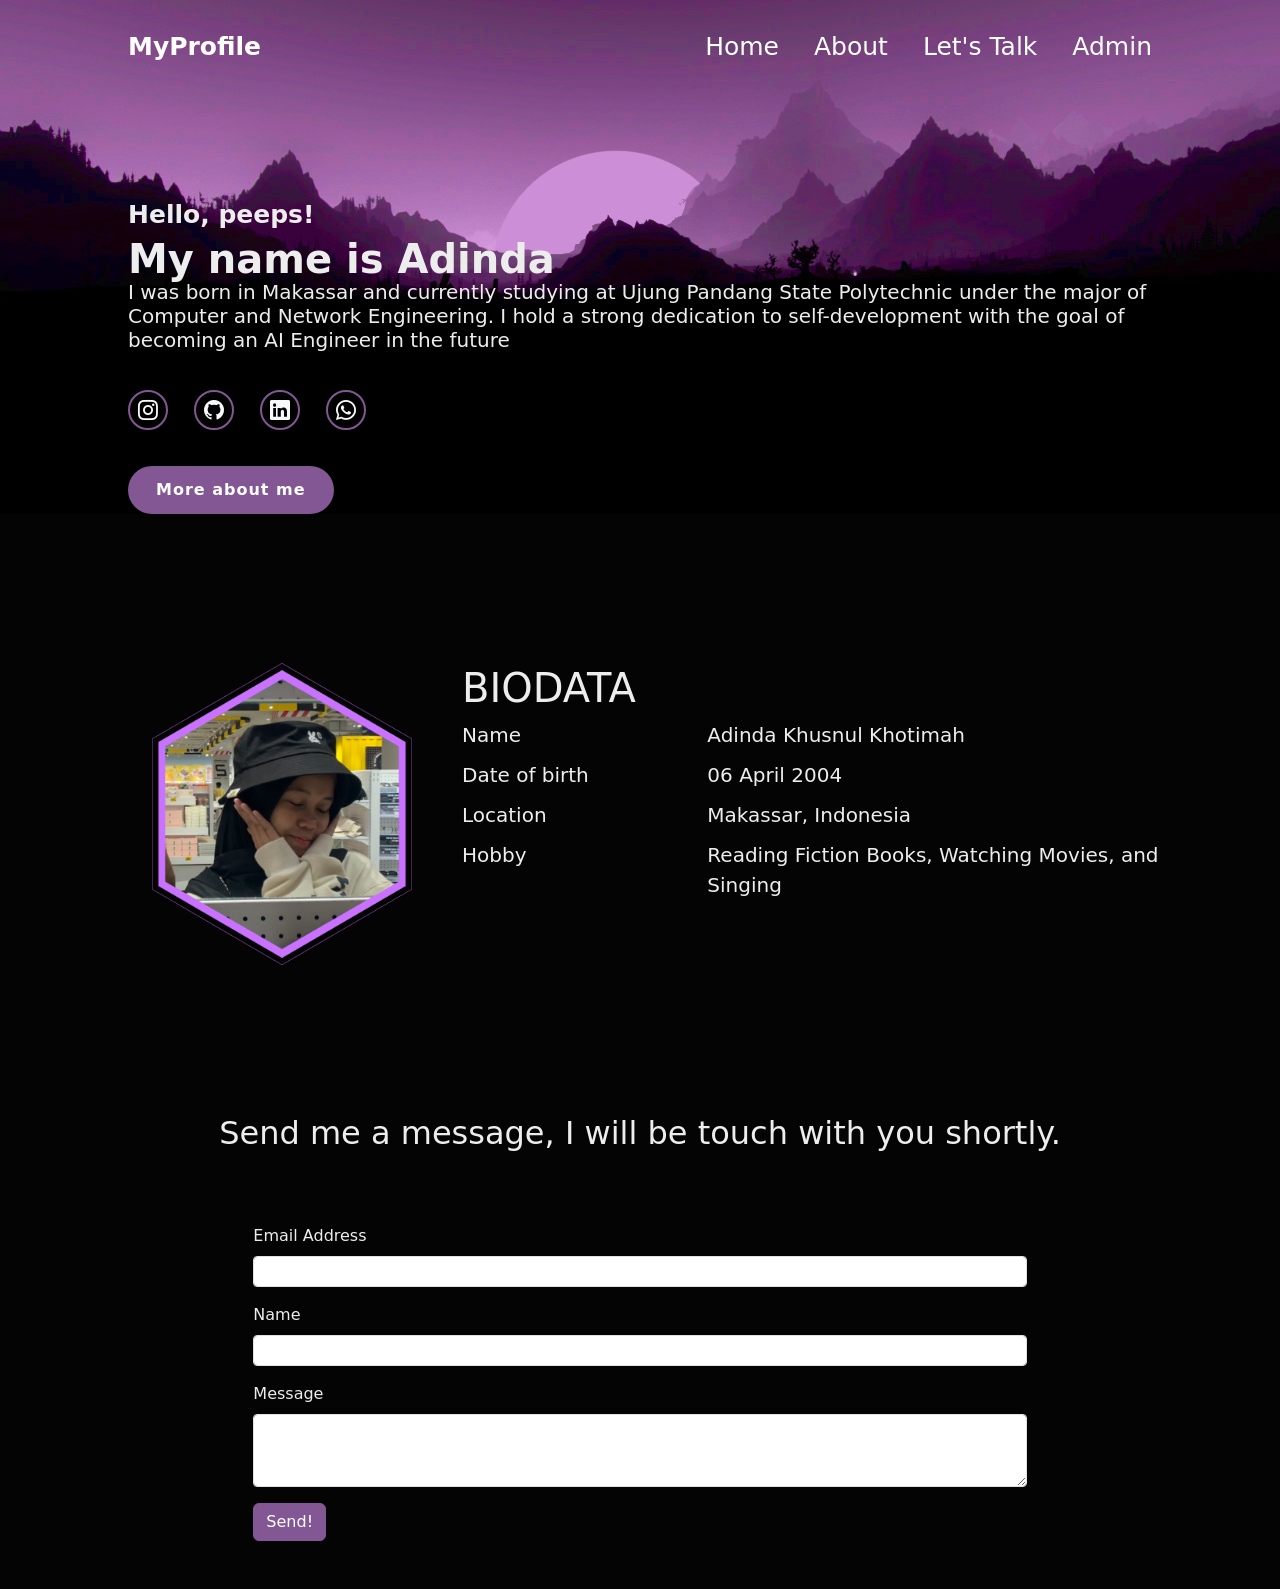
<file: ____index.html>
<!DOCTYPE html>
<html lang="en">
  <head>
    <meta charset="UTF-8" />
    <meta name="viewport" content="width=device-width, initial-scale=1.0" />
    <title>Profile | Adinda Khusnul Khotimah</title>
    <!-- <link rel="stylesheet" href="bootstrap-5.0.2-dist/css/bootstrap.css" /> -->
    <link href="https://cdn.jsdelivr.net/npm/bootstrap@5.3.1/dist/css/bootstrap.min.css" rel="stylesheet" />

    <!-- My Css-->
    <link rel="stylesheet" href="./style.css" />

    <link rel="icon" href="./image/icon.png" type="image/x-icon" />

    <!-- Bootstrap Icons -->
    <link rel="stylesheet" href="https://cdn.jsdelivr.net/npm/bootstrap-icons@1.10.5/font/bootstrap-icons.css" />
    <title>My Profile | Adinda Khusnul Khotimah</title>
  </head>
  <body>
    <header class="header" id="navbar">
      <a href="#" class="logo">MyProfile</a>
      <!--Navbar-->
      <nav class="navbar">
        <a class="nav-link active" aria-current="page" href="#home">Home</a>
        <a class="nav-link active" href="#about">About</a>
        <a class="nav-link active" href="#contact">Let's Talk</a>
        <a class="nav-link active" href="#admin">Admin</a>
      </nav>
      <!--Navbar-->
    </header>
    <section class="home" id="home">
      <div class="home-content">
        <h3>Hello, peeps!</h3>
        <h1>My name is Adinda</h1>
        <h5>
          I was born in Makassar and currently studying at Ujung Pandang State Polytechnic under the major of Computer and Network Engineering. I hold a strong dedication to self-development with the goal of becoming an AI Engineer in the
          future
        </h5>
        <div class="home-sci">
          <a href="https://www.instagram.com/dindaa.06/" class="fw-bold social-icon"><i class="bi bi-instagram text-light"></i></a>
          <a href="https://github.com/dindaa06" class="fw-bold social-icon"><i class="bi bi-github text-light"></i></a>
          <a href="https://www.linkedin.com/in/adinda-khusnul-khotimah/" class="fw-bold social-icon"><i class="bi bi-linkedin text-light"></i></a>
          <a href="https://wa.me/+62895342084839" class="fw-bold social-icon"><i class="bi bi-whatsapp text-light"></i></a>
        </div>
        <a href="#about" class="btn-box">More about me</a>
      </div>
      <span class="home-imgHover"></span>
    </section>

    <div class="about" id="about" style="margin-bottom: 100px;">
      <div class="container">
        <div class="row">
          <div class="col-sm-12 col-md-4">
            <div class="about-img d-flex mx-auto">
              <img src="image/avatar.png" />
            </div>
          </div>
          <div class="col-sm-12 col-md-8">
            <div class="data-dinda">
              <div>
                <h2 class="judul-data">BIODATA</h2>
              </div>
              <div class="row" style="margin-bottom: 80px">
                <div class="row justify-content-center text-divider">
                  <div class="col-4 f-20">Name</div>
                  <div class="col-8 f-20">Adinda Khusnul Khotimah</div>
                </div>
                <div class="row justify-content-center text-divider">
                  <div class="col-4 f-20">Date of birth</div>
                  <div class="col-8 f-20">06 April 2004</div>
                </div>
                <div class="row justify-content-center text-divider">
                  <div class="col-4 f-20">Location</div>
                  <div class="col-8 f-20">Makassar, Indonesia</div>
                </div>
                <div class="row justify-content-center text-divider">
                  <div class="col-4 f-20">Hobby</div>
                  <div class="col-8 f-20">Reading Fiction Books, Watching Movies, and Singing</div>
                </div>
              </div>
            </div>
          </div>
        </div>
      </div>
    </div>

    <!--Form Message-->
    <section class="contact" id="contact">
      <div class="container">
        <div class="row text-center mb-3">
          <div class="col">
            <h2>Send me a message, I will be touch with you shortly.</h2>
          </div>
        </div>
      </div>
      <div class="row justify-content-center">
        <div class="col-md-8 p-5">
          <form>
            <div class="mb-3">
              <label for="name" class="form-label">Email Address</label>
              <input type="text" class="form-control form-control-sm" id="name" aria-describedby="name" />
            </div>
            <div class="mb-3">
              <label for="name" class="form-label">Name</label>
              <input type="text" class="form-control form-control-sm" id="name" aria-describedby="name" />
            </div>
            <div class="mb-3">
              <label for="message" class="form-label">Message</label>
              <textarea class="form-control form-control-sm" id="message" rows="3"></textarea>
            </div>
            <button type="submit" class="btn btn-primary c-button">Send!</button>
          </form>
        </div>
      </div>
    </section>
    
    
    <script src="bootstrap-5.0.2-dist/js/bootstrap.js"></script>
    <script src="./main.js"></script>
  </body>
</html>
</file>
<file: style.css>
.root {
  margin: 0;
  padding: 0;
  box-sizing: border-box;
  font-family: "poppins", sans-serif;
}
body {
  color: #ededed;
  background-color: #050405;
}
.header {
  position: fixed;
  top: 0;
  left: 0;
  width: 100%;
  padding: 20px 10%;
  background: transparent;
  display: flex;
  justify-content: space-between;
  align-items: center;
  z-index: 100;
}
.logo {
  position: relative;
  font-size: 25px;
  color: #fff;
  text-decoration: none;
  font-weight: 600;
  cursor: default;
  opacity: 0;
  animation: slideRight 1s ease forwards;
}
.navbar a {
  display: inline-block;
  font-size: 25px;
  color: #fff;
  text-decoration: none;
  font-weight: 500;
  margin-left: 35px;
  transition: 0.3s;
  opacity: 0;
  animation: slideTop 0.5s ease forwards;
  animation-delay: calc(0.2s * var(--i));
}
.navbar a:hover {
  color: rgb(35, 13, 45);
}
.home {
  position: relative;
  width: 100%;
  justify-content: space-between;
  /* height: 100vh; */
  background: url(image/PurpleSky.png) no-repeat;
  background-size: cover;
  background-position: center;
  display: flex;
  align-items: center;
  padding: 70px 10% 0;
  padding-top: 200px;

  margin-bottom: 100px;
}
.home-content {
  font-size: 32px;
  font-weight: 700;
}
.home-content h3 {
  font-size: 25px;
  font-weight: 700;
  opacity: 0;
  animation: slideBottom 1s ease forwards;
  animation-delay: 0.7s;
}
.home-content h3:nth-of-type(2) {
  margin-bottom: 30px;
  animation: slideTop 1s ease forwards;
  animation-delay: 0.7s;
}
.home-content h3 span {
  color: rgb(35, 13, 45);
}

.home-content h1 {
  font-size: 40px;
  font-weight: 700;
  margin: -3px 0;
  opacity: 0;
  animation: slideRight 1s ease forwards;
  animation-delay: 1s;
}
.home-content p {
  font-size: 20px;
  opacity: 0;
  animation: slideLeft 1s ease forwards;
  animation-delay: 1s;
}
.home-sci a {
  display: inline-flex;
  justify-content: center;
  align-items: center;
  width: 40px;
  height: 40px;
  background: transparent;
  border: 2px solid rgb(131, 87, 148);
  border-radius: 50%;
  font-size: 20px;
  color: rgb(131, 87, 148);
  text-decoration: none;
  transition: 0.5s ease;
  margin: 30px 15px 30px 0;
  opacity: 0;
  animation: slideLeft 1s ease forwards;
  animation-delay: calc(0.2s * var);
}
.home-sci a:hover {
  background: rgb(131, 87, 148);
  color: #081b29;
  box-shadow: 0 0 20px rgb(131, 87, 148);
}
.btn-box {
  display: inline-block;
  padding: 12px 28px;
  background: rgb(131, 87, 148);
  border-radius: 40px;
  font-size: 16px;
  color: rgb(255, 255, 255);
  letter-spacing: 1px;
  text-decoration: none;
  font-weight: 600;
  opacity: 0;
  animation: slideTop 1s ease forwards;
  animation-delay: 1s;
  box-shadow: 0 0 5px rgb(131, 87, 148), 0 0 25 px rgb(131, 87, 148);
}
.btn-box:hover {
  box-shadow: 0 0 2px rgb(167, 105, 185), 0 0 15px rgb(167, 105, 185), 0 0 25px rgb(167, 105, 185), 
  0 0 50px rgb(167, 105, 185), 0 0 100px rgb(167, 105, 185);

}
.about-img img{
  height: auto;
  width: 400px !important;
  }

#about {
  background-color: #050405;
}

#about .data-dinda {
  padding-top: 40px;
  font-size: 15pt;
}

.judul-data {
  text-align: left;
  font-size: 30pt;
  margin-top: 10px;
}

.solid-bg-cs {
  background-color: #050405 !important;
}

.text-divider {
  margin-bottom: 10px;
}
.c-button {
  background-color: rgb(131, 87, 148) !important;
  border-color: rgb(131, 87, 148);
  box-shadow: 0 0 5px rgb(131, 87, 148), 0 0 25 px rgb(131, 87, 148);
}

.c-button:hover {
  box-shadow: 0 0 2px rgb(167, 105, 185), 0 0 15px rgb(167, 105, 185);
}








@keyframes slideRight {
  0% {
    transform: translateX(-100px);
    opacity: 0;
  }
  100% {
    transform: translateX(0px);
    opacity: 1;
  }
}
@keyframes slideLeft {
  0% {
    transform: translateX(100px);
    opacity: 0;
  }
  100% {
    transform: translateX(0px);
    opacity: 1;
  }
}
@keyframes slideTop {
  0% {
    transform: translateY(-100px);
    opacity: 0;
  }
  100% {
    transform: translateY(0px);
    opacity: 1;
  }
}
@keyframes slideBottom {
  0% {
    transform: translateY(-100px);
    opacity: 0;
  }
  100% {
    transform: translateY(0px);
    opacity: 1;
  }
}
</file>
